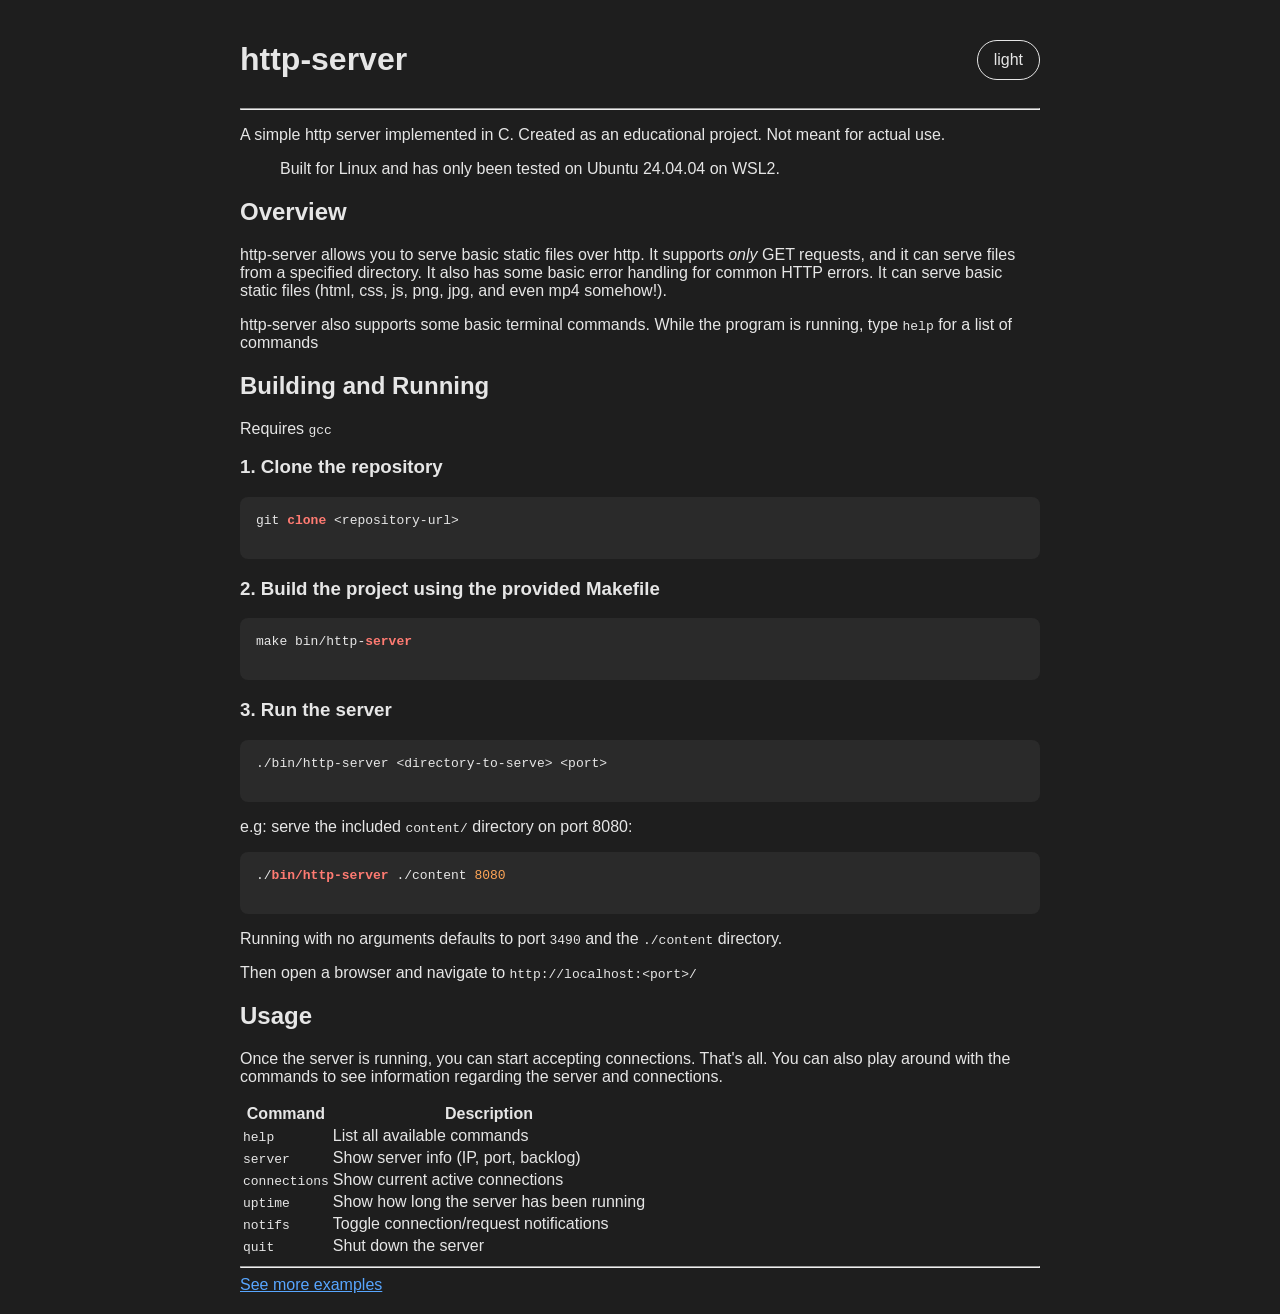
<file: content/index.html>
<!DOCTYPE html>

<html>
<head>
    <link rel="stylesheet" href="style.css">
    <script defer src="theme.js"></script>
</head>
<body>
    <div class="container">
       <div class="header_space">
           <h1 id="http-server">http-server</h1>
           <button id="theme-toggle" class="theme-btn" type="button">light</button>
       </div>
       <hr>
        <p>A simple http server implemented in C. Created as an educational project. Not meant for actual use. </p>
        <blockquote>
        <p>Built for Linux and has only been tested on Ubuntu 24.04.04 on WSL2.</p>
        </blockquote>
        <h2 id="overview">Overview</h2>
        <p>http-server allows you to serve basic static files over http. It supports <em>only</em> GET requests, and it can serve files from a specified directory. It also has some basic error handling for common HTTP errors. It can serve basic static files (html, css, js, png, jpg, and even mp4 somehow!). </p>
        <p>http-server also supports some basic terminal commands. While the program is running, type <code>help</code> for a list of commands</p>
        <h2 id="building-and-running">Building and Running</h2>
        <p>Requires <code>gcc</code></p>
        <h3 id="1-clone-the-repository">1. Clone the repository</h3>
        <pre><code class="lang-bash">git <span class="hljs-keyword">clone</span> <span class="hljs-title">&lt;repository-url</span>&gt;
        </code></pre>
        <h3 id="2-build-the-project-using-the-provided-makefile">2. Build the project using the provided Makefile</h3>
        <pre><code class="lang-bash">make bin/http-<span class="hljs-keyword">server</span>
        </code></pre>
        <h3 id="3-run-the-server">3. Run the server</h3>
        <pre><code class="lang-bash">.<span class="hljs-meta-keyword">/bin/</span>http-server <span class="hljs-params">&lt;directory-to-serve&gt;</span> <span class="hljs-params">&lt;port&gt;</span>
        </code></pre>
        <p>e.g: serve the included <code>content/</code> directory on port 8080:</p>
        <pre><code class="lang-bash">./<span class="hljs-keyword">bin/http-server </span>./content <span class="hljs-number">8080</span>
        </code></pre>
        <p>Running with no arguments defaults to port <code>3490</code> and the <code>./content</code> directory.</p>
        <p>Then open a browser and navigate to <code>http://localhost:&lt;port&gt;/</code></p>
        <h2 id="usage">Usage</h2>
        <p>Once the server is running, you can start accepting connections. That&#39;s all. You can also play around with the commands to see information regarding the server and connections.</p>
        <table>
        <thead>
        <tr>
        <th>Command</th>
        <th>Description</th>
        </tr>
        </thead>
        <tbody>
        <tr>
        <td><code>help</code></td>
        <td>List all available commands</td>
        </tr>
        <tr>
        <td><code>server</code></td>
        <td>Show server info (IP, port, backlog)</td>
        </tr>
        <tr>
        <td><code>connections</code></td>
        <td>Show current active connections</td>
        </tr>
        <tr>
        <td><code>uptime</code></td>
        <td>Show how long the server has been running</td>
        </tr>
        <tr>
        <td><code>notifs</code></td>
        <td>Toggle connection/request notifications</td>
        </tr>
        <tr>
        <td><code>quit</code></td>
        <td>Shut down the server</td>
        </tr>
        </tbody>
        </table>
        <hr>
        <a href="examples.html" class="button">See more examples</a>
    </div>
</body>
</html>
</file>
<file: content/style.css>
:root {
  /* dark mode colors */
  --bg-color: #1e1e1e;
  --text-color: #e6e6e6;
  --code-bg: #2a2a2a;

  --comment-color: #8b949e;
  --built-in-color: #79c0ff;
  --literal-color: #79c0ff;
  --number-color: #ffa657;
  --string-color: #a5d6ff;
  --keyword-color: #ff7b72;
  --link-color: #58a6ff;
}

:root[data-theme="light"] {
  /* light mode colors */
  --bg-color: #ffffff;
  --text-color: #282727;
  --code-bg: #f6f8fa;

  --comment-color: #6a737d;
  --built-in-color: #005cc5;
  --literal-color: #005cc5;
  --number-color: #b31d28;
  --string-color: #032f62;
  --keyword-color: #d73a49;
  --link-color: #2d67c4
}

/* syntax highlighting */
.hljs-comment { color: var(--comment-color); font-style: italic; }
.hljs-built_in { color: var(--built-in-color); }
.hljs-literal  { color: var(--literal-color); }
.hljs-number   { color: var(--number-color); }
.hljs-string   { color: var(--string-color); }
.hljs-keyword  { color: var(--keyword-color); font-weight: bold; }

body {
  margin: 0;
  font-family: sans-serif;
  background-color: var(--bg-color);
  color: var(--text-color);
}

.container {
  max-width: 800px;   /* controls column width */
  margin: 0 auto;     /* centers horizontally */
  padding: 20px;
}

img {
  max-width: 100%;
  margin-left: auto;
  margin-right: auto;
  height: auto;
  display: block;
}

video {
  max-width: 100%;
  display: block;
  margin: 0 auto;
}

pre {
  max-width: 100%;
  overflow-x: auto;
  padding: 1rem;
  background: var(--code-bg);
  border-radius: 8px;
}

code {
  white-space: pre;
  font-family: monospace;
}

/* hyperlinks */
a {
  color: var(--link-color);
}

.header_space {
  display: flex;
  align-items: center;
  justify-content: space-between;
}

.theme-btn {
  padding: 0.6rem 1rem;
  border: 1px solid currentColor;
  background: transparent;
  color: inherit;
  border-radius: 999px;
  cursor: pointer;
  font: inherit;
  transition: background-color 0.2s ease, transform 0.1s ease;
}

.theme-btn:hover {
  background: rgba(127, 127, 127, 0.12);
}
</file>
